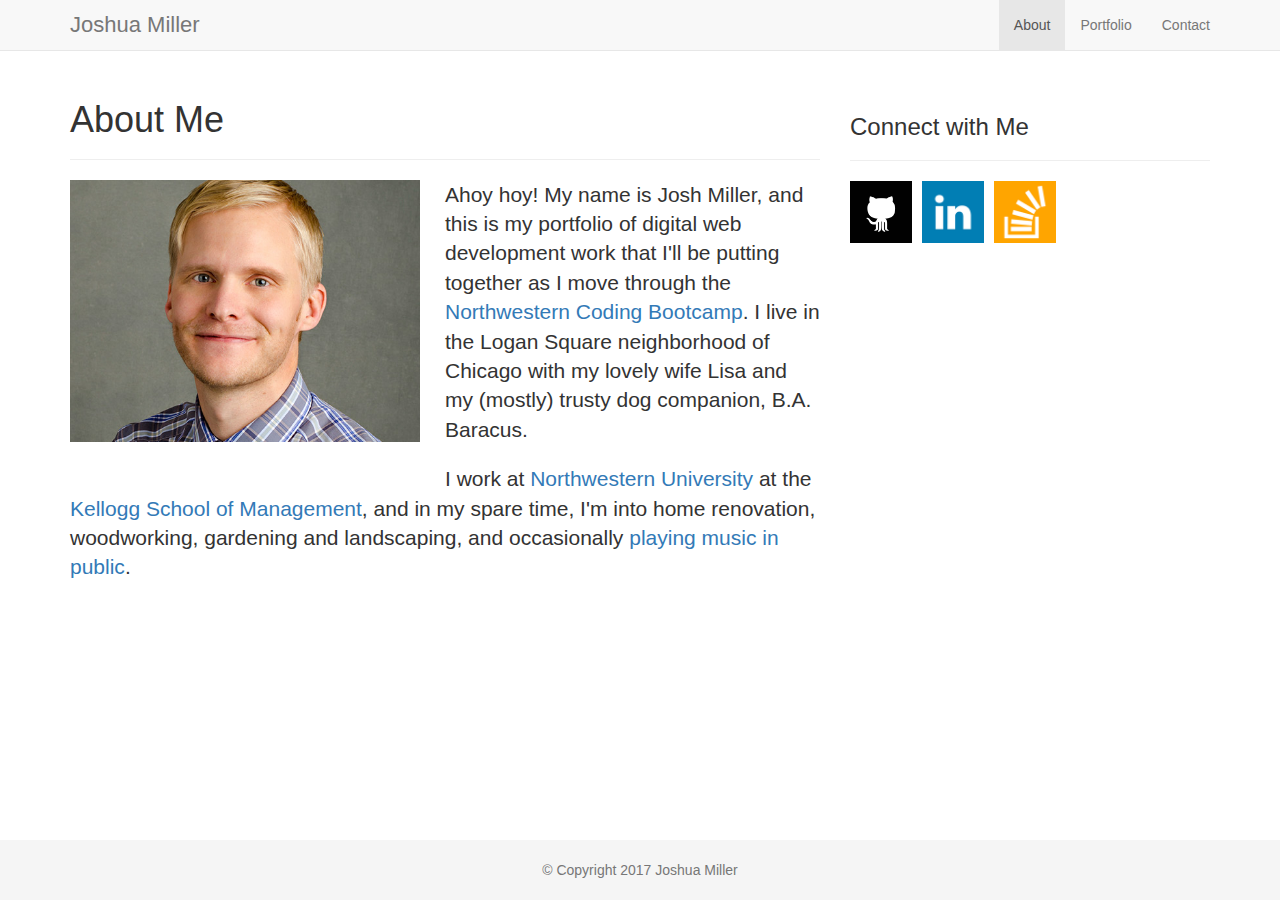
<file: index.html>
<!DOCTYPE html>
<html lang="en">
  <head>
    <meta charset="utf-8">
    <meta http-equiv="X-UA-Compatible" content="IE=edge">
    <meta name="viewport" content="width=device-width, initial-scale=1">
    <!-- The above 3 meta tags *must* come first in the head; any other head content must come *after* these tags -->
    <meta name="description" content="">
    <meta name="author" content="">

    <title>Joshua Miller -- Bootstrap Portfolio</title>

    <!-- Bootstrap core CSS -->
    <link href="dist/css/bootstrap.min.css" rel="stylesheet">

    <link rel="stylesheet" href="https://bootswatch.com/yeti/bootstrap.min.css">
    <link href="assets/css/bootstrap-styles.css" rel="stylesheet">
    
  </head>

  <body>

    <!-- Fixed navbar -->
    <nav class="navbar navbar-default navbar-fixed-top">
      <div class="container">
        <div class="navbar-header">
          <button type="button" class="navbar-toggle collapsed" data-toggle="collapse" data-target="#navbar" aria-expanded="false" aria-controls="navbar">
            <span class="sr-only">Toggle navigation</span>
            <span class="icon-bar"></span>
            <span class="icon-bar"></span>
            <span class="icon-bar"></span>
          </button>
          <a class="navbar-brand" href="index.html">Joshua Miller</a>
        </div>
        <div id="navbar" class="collapse navbar-collapse">
          <ul class="nav navbar-nav navbar-right">
            <li class="active"><a href="index.html">About</a></li>
            <li><a href="portfolio.html">Portfolio</a></li>
            <li><a href="contact.html">Contact</a></li>
              </ul>

        </div><!--/.nav-collapse -->
      </div>
    </nav>

    <!-- Begin page content -->
    <div class="container">
      <div class="row">
        <div class="col-md-8">
          <div class="page-header">
            <h1>About Me</h1>
          </div>
            <div class="photo"><img class="headshot" src="assets/images/jlm_portfolio.jpg" alt="Joshua Miller"></div>
            <p class="lead">Ahoy hoy! My name is Josh Miller, and this is my portfolio of digital web development work that I'll be putting together as I move through the <a href="https://codingbootcamp.northwestern.edu/" target="_blank"> Northwestern Coding Bootcamp</a>. I live in the Logan Square neighborhood of Chicago with my lovely wife Lisa and my (mostly) trusty dog companion, B.A. Baracus.</p>

            <p class="lead">I work at <a href="http://northwestern.edu" target="_blank">Northwestern University</a> at the <a href="http://kellogg.northwestern.edu" target="_blank">Kellogg School of Management</a>, and in my spare time, I'm into home renovation, woodworking, gardening and landscaping, and occasionally <a href="http://troubledhubble.com" target="_blank"> playing music in public</a>.</p>
        </div>

        <div class="col-md-4 sidebar">
          <h3>Connect with Me</h3>
            <hr>
            <div class="float-l"><a href="https://github.com/circlegetsquare" target="_blank"><img src="assets/images/github.png" class="logo" width="62" height="62" alt="Github Logo"></a></div>            
            <div class="logo-margin float-l"><a href="https://www.linkedin.com/in/joshua-miller-6117b54/" target="_blank"><img src="assets/images/linkedin.png"  class="logo" width="62" height="62" alt="LinkedIn Logo"></a></div>           
            <div class="float-l"><a href="http://stackoverflow.com/users/7811386/circlegetsquare?tab=profile" target="_blank"><img src="assets/images/stackoverflow.png" class="logo" width="62" height="62" alt="Stackoverflow Logo"></a></div>
        </div>
      </div>

      </div>



    <footer class="footer">
      <div class="container">
        <p class="text-muted">&copy; Copyright 2017 Joshua Miller</p>
      </div>
    </footer>


    <!-- Bootstrap core JavaScript
    ================================================== -->
    <!-- Placed at the end of the document so the pages load faster -->
    <script src="https://ajax.googleapis.com/ajax/libs/jquery/1.12.4/jquery.min.js"></script>
    <script>window.jQuery || document.write('<script src="assets/js/vendor/jquery.min.js"><\/script>')</script>
    <script src="dist/js/bootstrap.min.js"></script>
  </body>
</html>
</file>
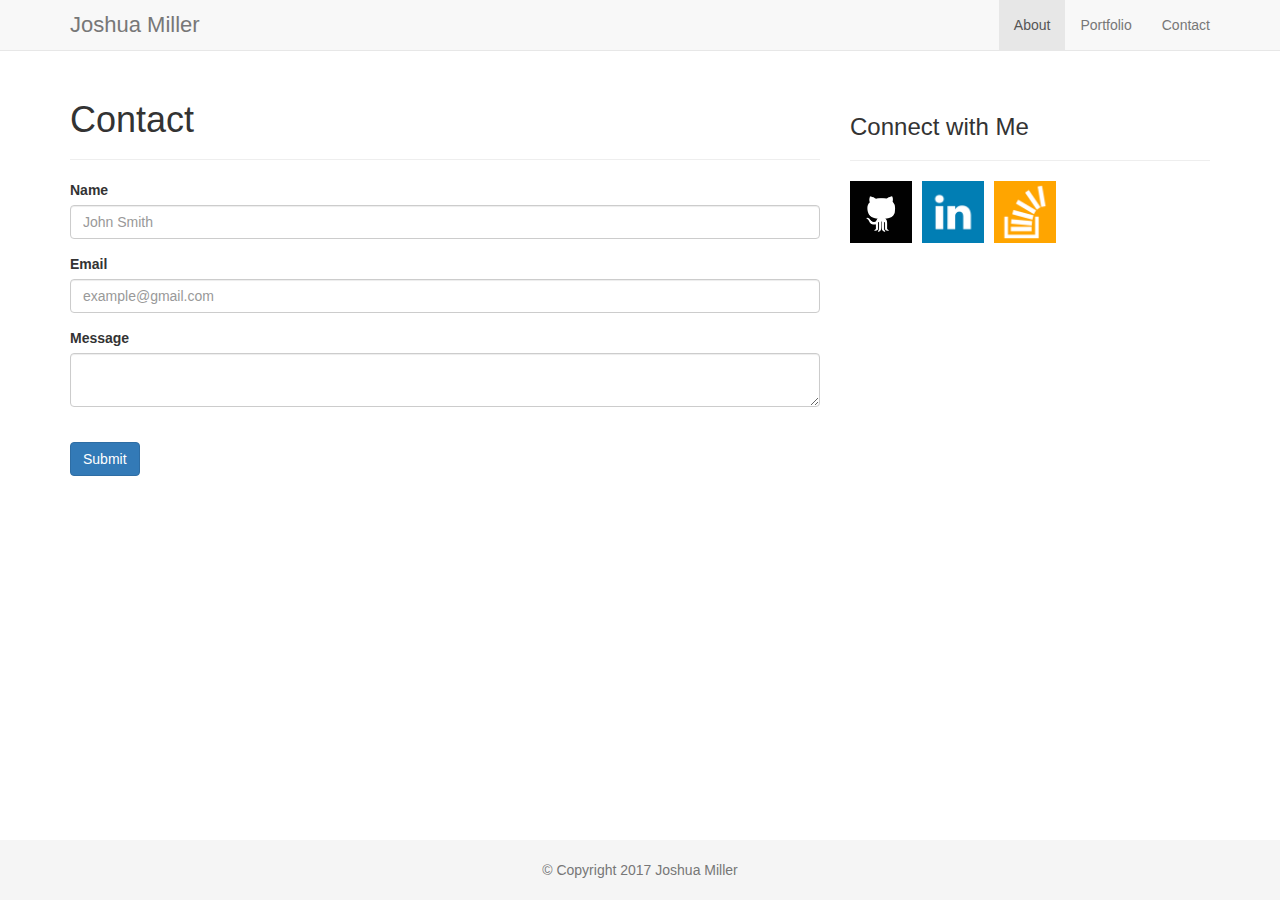
<file: contact.html>
<!DOCTYPE html>
<html lang="en">
  <head>
    <meta charset="utf-8">
    <meta http-equiv="X-UA-Compatible" content="IE=edge">
    <meta name="viewport" content="width=device-width, initial-scale=1">
    <!-- The above 3 meta tags *must* come first in the head; any other head content must come *after* these tags -->
    <meta name="description" content="">
    <meta name="author" content="">

    <title>Joshua Miller -- Bootstrap Portfolio</title>

    <!-- Bootstrap core CSS -->
    <link href="dist/css/bootstrap.min.css" rel="stylesheet">

    <link rel="stylesheet" href="https://bootswatch.com/yeti/bootstrap.min.css">
    <link href="assets/css/bootstrap-styles.css" rel="stylesheet">
    
  </head>

  <body>

    <!-- Fixed navbar -->
    <nav class="navbar navbar-default navbar-fixed-top">
      <div class="container">
        <div class="navbar-header">
          <button type="button" class="navbar-toggle collapsed" data-toggle="collapse" data-target="#navbar" aria-expanded="false" aria-controls="navbar">
            <span class="sr-only">Toggle navigation</span>
            <span class="icon-bar"></span>
            <span class="icon-bar"></span>
            <span class="icon-bar"></span>
          </button>
          <a class="navbar-brand" href="index.html">Joshua Miller</a>
        </div>
        <div id="navbar" class="collapse navbar-collapse">
          <ul class="nav navbar-nav navbar-right">
            <li class="active"><a href="index.html">About</a></li>
            <li><a href="portfolio.html">Portfolio</a></li>
            <li><a href="contact.html">Contact</a></li>
              </ul>

        </div><!--/.nav-collapse -->
      </div>
    </nav>

    <!-- Begin page content -->
    <div class="container">
      <div class="row">
        <div class="col-md-8">
          <div class="page-header">
            <h1>Contact</h1>
          </div>
              <form method="post">
                  <div class="form-group">
                      <label for="name">Name</label>
                      <input type="text" class="form-control" id="name" name="user_name" placeholder="John Smith">
                  </div>
                  <div class="form-group">
                      <label for="mail">Email</label>
                      <input type="email" class="form-control" id="mail" name="user_mail" placeholder="example@gmail.com">
                  </div>
                  <div class="form-group">
                      <label for="msg">Message</label>
                      <textarea id="msg" class="form-control" name="user_message"></textarea>
                  </div>
                  <div class="btn-group">
                  <button type="button" class="btn btn-primary">Submit</button>
                </div>
              </form>
        </div>

        <div class="col-md-4 sidebar">
          <h3>Connect with Me</h3>
            <hr>
            <div class="float-l"><a href="https://github.com/circlegetsquare" target="_blank"><img src="assets/images/github.png" class="logo" width="62" height="62" alt="Github Logo"></a></div>            
            <div class="logo-margin float-l"><a href="https://www.linkedin.com/in/joshua-miller-6117b54/" target="_blank"><img src="assets/images/linkedin.png"  class="logo" width="62" height="62" alt="LinkedIn Logo"></a></div>           
            <div class="float-l"><a href="http://stackoverflow.com/users/7811386/circlegetsquare?tab=profile" target="_blank"><img src="assets/images/stackoverflow.png" class="logo" width="62" height="62" alt="Stackoverflow Logo"></a></div>
        </div>
      </div>

    </div>



    <footer class="footer">
      <div class="container">
        <p class="text-muted">&copy; Copyright 2017 Joshua Miller</p>
      </div>
    </footer>


    <!-- Bootstrap core JavaScript
    ================================================== -->
    <!-- Placed at the end of the document so the pages load faster -->
    <script src="https://ajax.googleapis.com/ajax/libs/jquery/1.12.4/jquery.min.js"></script>
    <script>window.jQuery || document.write('<script src="assets/js/vendor/jquery.min.js"><\/script>')</script>
    <script src="dist/js/bootstrap.min.js"></script>
  </body>
</html>
</file>
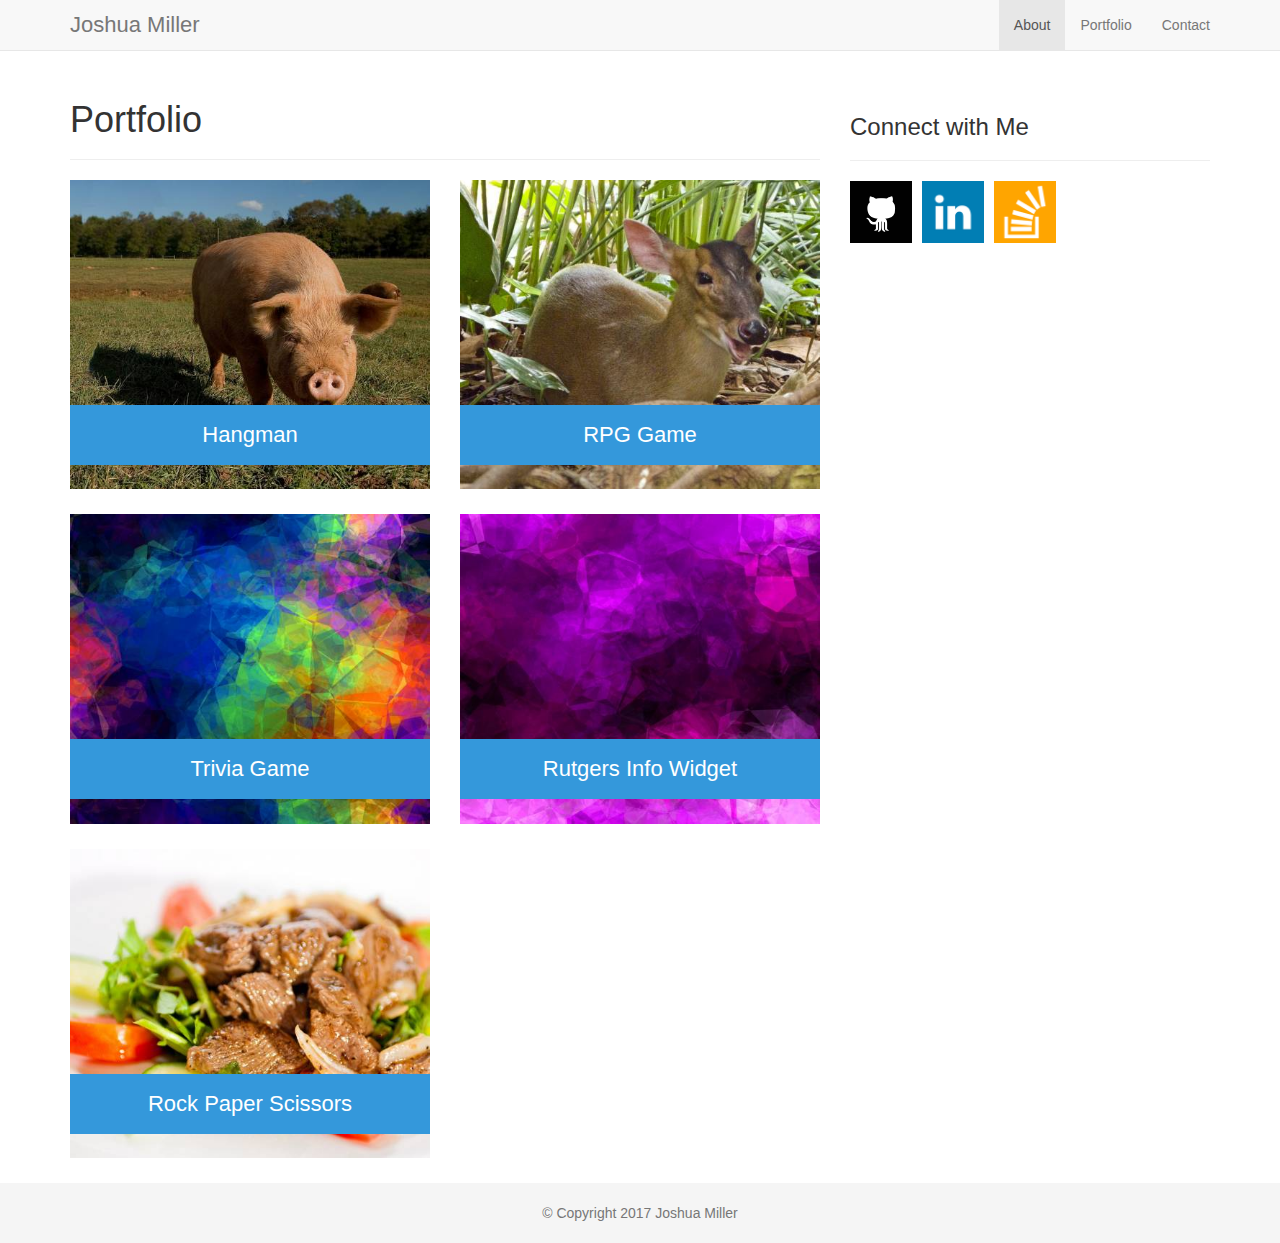
<file: portfolio.html>
<!DOCTYPE html>
<html lang="en">
  <head>
    <meta charset="utf-8">
    <meta http-equiv="X-UA-Compatible" content="IE=edge">
    <meta name="viewport" content="width=device-width, initial-scale=1">
    <!-- The above 3 meta tags *must* come first in the head; any other head content must come *after* these tags -->
    <meta name="description" content="">
    <meta name="author" content="">

    <title>Joshua Miller -- Bootstrap Portfolio</title>

    <!-- Bootstrap core CSS -->
    <link href="dist/css/bootstrap.min.css" rel="stylesheet">

    <link rel="stylesheet" href="https://bootswatch.com/yeti/bootstrap.min.css">
    <link href="assets/css/bootstrap-styles.css" rel="stylesheet">
    
  </head>

  <body>

    <!-- Fixed navbar -->
    <nav class="navbar navbar-default navbar-fixed-top">
      <div class="container">
        <div class="navbar-header">
          <button type="button" class="navbar-toggle collapsed" data-toggle="collapse" data-target="#navbar" aria-expanded="false" aria-controls="navbar">
            <span class="sr-only">Toggle navigation</span>
            <span class="icon-bar"></span>
            <span class="icon-bar"></span>
            <span class="icon-bar"></span>
          </button>
          <a class="navbar-brand" href="index.html">Joshua Miller</a>
        </div>
        <div id="navbar" class="collapse navbar-collapse">
          <ul class="nav navbar-nav navbar-right">
            <li class="active"><a href="index.html">About</a></li>
            <li><a href="portfolio.html">Portfolio</a></li>
            <li><a href="contact.html">Contact</a></li>
              </ul>

        </div><!--/.nav-collapse -->
      </div>
    </nav>

    <!-- Begin page content -->
    <div class="container">
      
      <div class="row">
        <div class="col-md-8">
          
        <div class="page-header">
          <h1>Portfolio</h1>
          </div>

            <div class="row">
              <div class="col-md-6">
                <div class="port-panel logo">
                  <a href="#"><img class="port-image" src="assets/images/portHolder1.jpg" alt="portfolio image Hangman"></a>
                  <div class="port-overlay">Hangman</div>
                </div>
              </div>
              <div class="col-md-6">
                <div class="port-panel logo">
                  <a href="#"><img class="port-image" src="assets/images/portHolder2.jpg" alt="portfolio image RPG Game"></a>
                  <div class="port-overlay">RPG Game</div>
                </div>
              </div>
            </div>

            <div class="row">
              <div class="col-md-6">
                <div class="port-panel logo">
                  <a href="#"><img class="port-image" src="assets/images/portHolder3.jpg" alt="portfolio image Trivia Game"></a>
                  <div class="port-overlay">Trivia Game</div>
                </div>
              </div>
              <div class="col-md-6">
                <div class="port-panel logo">
                  <a href="#"><img class="port-image" src="assets/images/portHolder4.jpg" alt="portfolio image Rutgers Info Widget"></a>
                  <div class="port-overlay">Rutgers Info Widget</div>
                </div>
              </div>
            </div>

            <div class="row">
              <div class="col-md-6">
                <div class="port-panel logo">
                  <a href="#"><img class="port-image" src="assets/images/portHolder5.jpg" alt="portfolio image Rock Paper Scissors"></a>
                  <div class="port-overlay">Rock Paper Scissors</div>
                </div>
            </div>
          </div>
        </div>

        <div class="col-md-4 sidebar">
          <h3>Connect with Me</h3>
            <hr>
            <div class="float-l"><a href="https://github.com/circlegetsquare" target="_blank"><img src="assets/images/github.png" class="logo" width="62" height="62" alt="Github Logo"></a></div>            
            <div class="logo-margin float-l"><a href="https://www.linkedin.com/in/joshua-miller-6117b54/" target="_blank"><img src="assets/images/linkedin.png"  class="logo" width="62" height="62" alt="LinkedIn Logo"></a></div>           
            <div class="float-l"><a href="http://stackoverflow.com/users/7811386/circlegetsquare?tab=profile" target="_blank"><img src="assets/images/stackoverflow.png" class="logo" width="62" height="62" alt="Stackoverflow Logo"></a></div>
        </div>

      </div>
    </div>



    <footer class="footer">
      <div class="container">
        <p class="text-muted">&copy; Copyright 2017 Joshua Miller</p>
      </div>
    </footer>


    <!-- Bootstrap core JavaScript
    ================================================== -->
    <!-- Placed at the end of the document so the pages load faster -->
    <script src="https://ajax.googleapis.com/ajax/libs/jquery/1.12.4/jquery.min.js"></script>
    <script>window.jQuery || document.write('<script src="assets/js/vendor/jquery.min.js"><\/script>')</script>
    <script src="dist/js/bootstrap.min.js"></script>
  </body>
</html>
</file>
